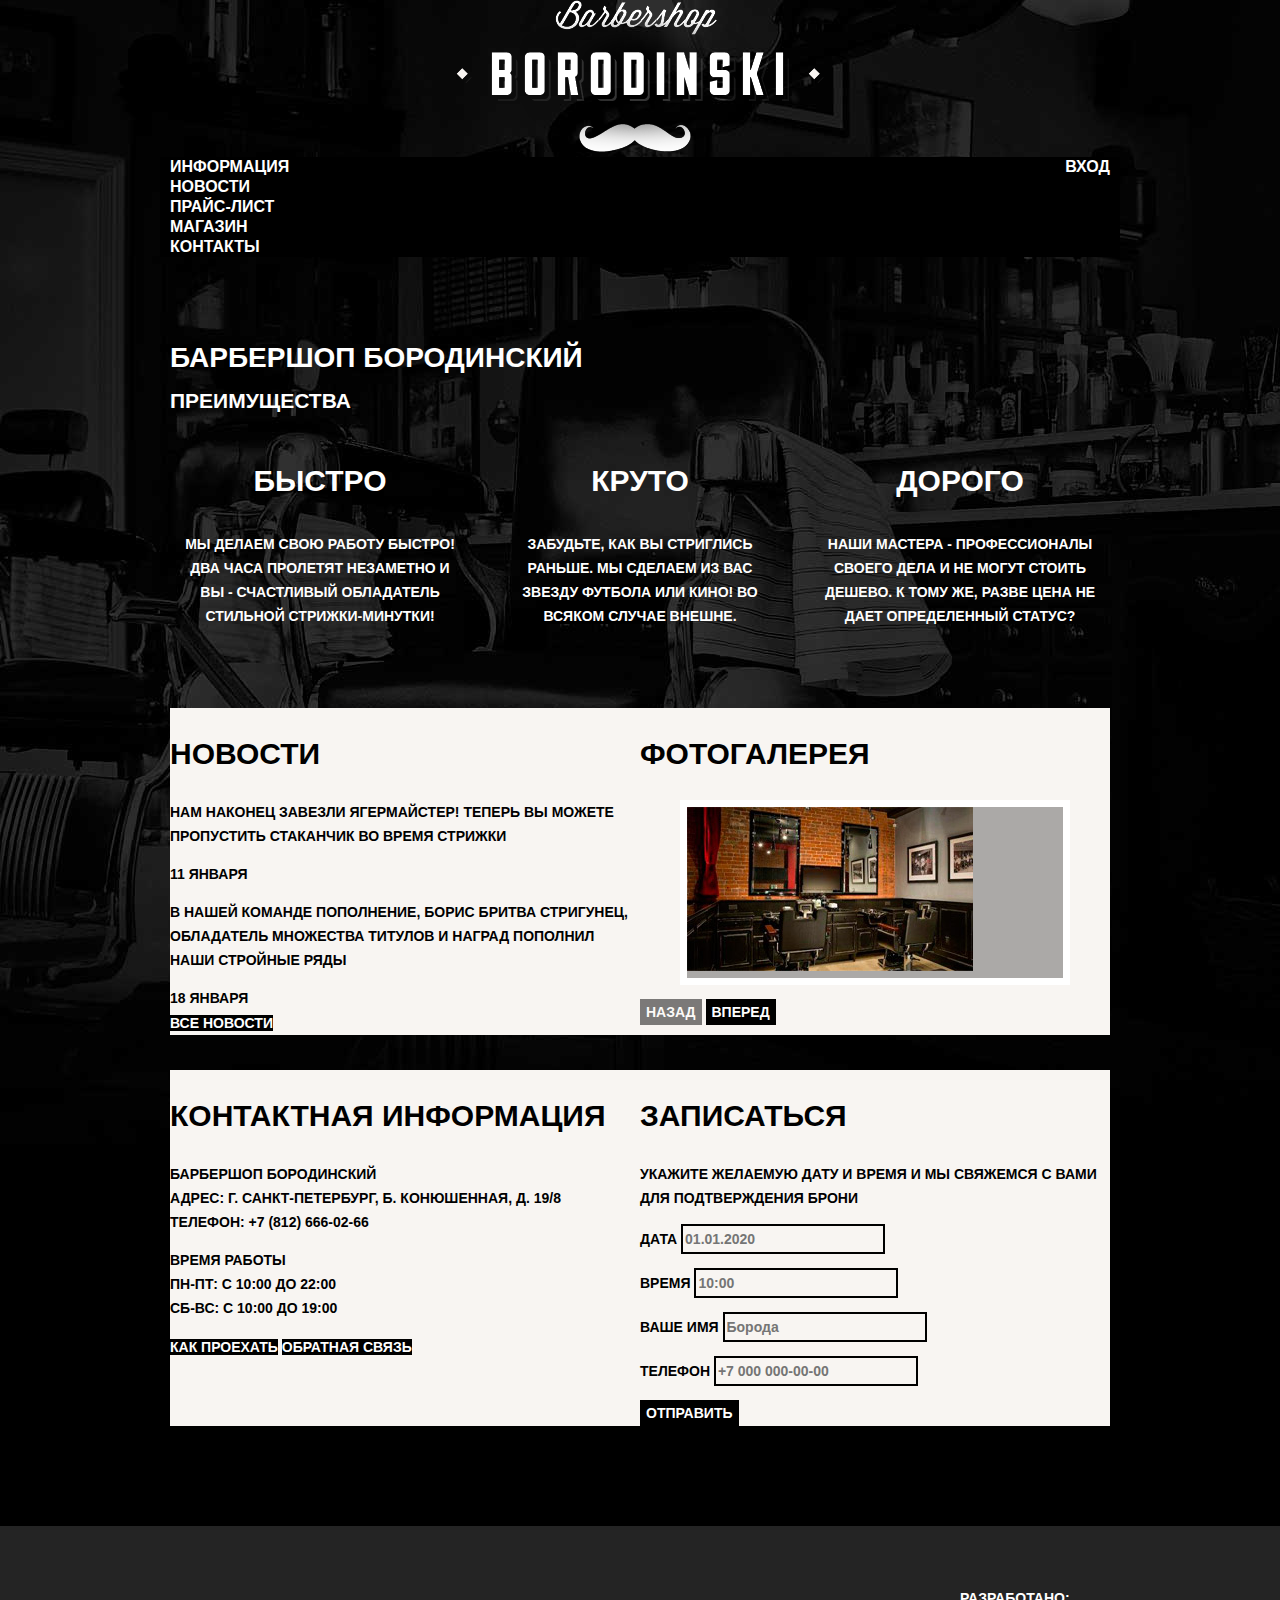
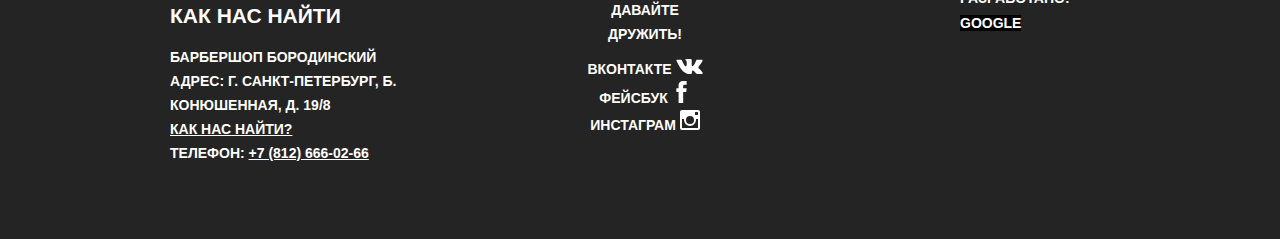
<file: index.html>
<!DOCTYPE html>
<html class="page" lang="ru">

<head>
    <meta charset="UTF-8">
    <meta http-equiv="X-UA-Compatible" content="IE=edge">
    <meta name="viewport" content="width=device-width, initial-scale=1.0">
    <title>Барбершоп "Бородинский"</title>
    <link href="https://fonts.googleapis.com/css2?family=Roboto:wght@400;700&display=swap" rel="stylesheet">
    <link rel="stylesheet" href="css/normalize.css">
    <link rel="stylesheet" href="css/style.css">
</head>

<body class="page-body">

    <header class="main-header">
        <nav class="main-navigation">
            <a class="main-header-logo">
                <img src="./img/content-logo.png" width="368" height="153" alt="Логотип барбершопа Бородинский ">
            </a>
            <div class="main-header-bar">
                <div class="main-navigation-wrapper">
                    <ul class="site-navigation">
                        <li><a href="blank.html">Информация</a></li>
                        <li><a href="blank.html">Новости</a></li>
                        <li><a href="price.html">Прайс-лист</a></li>
                        <li><a href="catalog.html">Магазин</a></li>
                        <li><a href="blank.html">Контакты</a></li>
                    </ul>
                    <div class="user-navigation">
                        <a class="login-link" href="blank.html">Вход</a>
                    </div>
                </div>
            </div>
        </nav>
    </header>

    <main class="container">

        <h1>Барбершоп Бородинский</h1>

        <section class="features">
            <h2>Преимущества</h2>
            <ul class="features-list">
                <li class="features-item">
                    <h3>Быстро</h3>
                    <p>Мы делаем свою работу быстро! Два часа пролетят незаметно и вы - счастливый обладатель стильной
                        стрижки-минутки!</p>
                </li>
                <li class="features-item">
                    <h3>Круто</h3>
                    <p>Забудьте, как вы стриглись раньше. Мы сделаем из вас звезду футбола или кино! Во всяком случае
                        внешне.</p>
                </li>
                <li class="features-item">
                    <h3>Дорого</h3>
                    <p>Наши мастера - профессионалы своего дела и не могут стоить дешево. К тому же, разве цена не дает
                        определенный статус?</p>
                </li>
            </ul>
        </section>

        <div class="index-columns">
            <section class="news">
                <h2>Новости</h2>
                <ul class="news-list">
                    <li class="news-item">
                        <p>Нам наконец завезли Ягермайстер! Теперь вы можете пропустить стаканчик во время стрижки</p>
                        <time datetime="2022-01-11">11 января</time>
                    </li>
                    <li class="news-item">
                        <p>В нашей команде пополнение, Борис Бритва Стригунец, обладатель множества титулов и наград
                            пополнил наши стройные ряды</p>
                        <time datetime="2022-01-18">18 января</time>
                    </li>
                </ul>
                <a class="button" href="blank.html">Все новости</a>
            </section>
            <section class="gallery">
                <h2>Фотогалерея</h2>
                <div class="gallery-container">
                    <figure class="gallery-content">
                        <a href="#">
                            <img src="./img/content-gallery-picture.jpg" width="286" height="164" alt="Интерьер">
                        </a>
                    </figure>
                    <button class="button gallery-button gallery-button-back" type="button" disabled>
                        Назад
                    </button>
                    <button class="button gallery-button gallery-button-next" type="button">
                        Вперед
                    </button>
                </div>
            </section>
        </div>

        <div class="index-columns">
            <section class="contacts">
                <h2>Контактная информация</h2>
                <p>
                    Барбершоп Бородинский <br>
                    Адрес: г. Санкт-Петербург, Б. Конюшенная, д. 19/8 <br>
                    Телефон: <a class="contacts-phone" href="tel:+78126660266">+7 (812) 666-02-66</a>
                </p>
                <p>
                    Время работы <br>
                    пн-пт: с 10:00 до 22:00 <br>
                    сб-вс: с 10:00 до 19:00
                </p>
                <a class="button" href="blank.html">Как проехать</a>
                <a class="button" href="blank.html">Обратная связь</a>
            </section>
            <section class="appointment">
                <h2>Записаться</h2>
                <p class="appointment-info">Укажите желаемую дату и время и мы свяжемся с вами для подтверждения брони</p>
                <form class="appointment-form" action="#" method="post">
                    <p class="appointment-item">
                        <label for="appointment-date">Дата</label>
                        <input id="appointment-date" type="text" name="date" placeholder="01.01.2020">
                    </p>
                    <p class="appointment-item">
                        <label for="appointment-time">Время</label>
                        <input id="appointment-time" type="text" name="time" placeholder="10:00">
                    </p>
                    <p class="appointment-item">
                        <label for="appointment-name">Ваше имя</label>
                        <input id="appointment-name" type="text" name="name" placeholder="Борода">
                    </p>
                    <p class="appointment-item">
                        <label for="appointment-phone">Телефон</label>
                        <input id="appointment-phone" type="text" name="phone" placeholder="+7 000 000-00-00">
                    </p>
                    <button class="button" type="submit">Отправить</button>
                </form>
            </section>
        </div>

    </main>

    <footer class="page-footer main-footer">

        <div class="container">
            <section class="footer-contacts">
                <h2>Как нас найти</h2>
                <p>
                    Барбершоп Бородинский <br>
                    Адрес: г. Санкт-Петербург, Б. Конюшенная, д. 19/8 <br>
                    <a class="footer-address" href="blank.html">Как нас найти?</a><br>
                    Телефон: <a class="footer-phone" href="tel:+78126660266">+7 (812) 666-02-66</a>
                </p>
            </section>
            <section class="footer-social">
                <h2>Давайте дружить!</h2>
                <ul>
                    <li>
                        <a class="social-button" href="#">
                            <span>Вконтакте</span>
                            <svg xmlns="http://www.w3.org/2000/svg" width="27" height="15" viewBox="0 0 26.14 14.91"><path d="M26 13.47l-.09-.17a13.55 13.55 0 0 0-2.6-3q-.87-.83-1.1-1.12A1 1 0 0 1 22 8a10.27 10.27 0 0 1 1.22-1.78l.88-1.16q2.35-3.13 2-4L26 .94a.8.8 0 0 0-.4-.22 2.14 2.14 0 0 0-.87 0h-3.92a.51.51 0 0 0-.27 0h-.3a.6.6 0 0 0-.15.14.93.93 0 0 0-.14.24 22.22 22.22 0 0 1-1.46 3.06q-.5.84-.93 1.46a7 7 0 0 1-.71.91 4.94 4.94 0 0 1-.52.47q-.23.18-.35.15l-.23-.05a.9.9 0 0 1-.31-.33 1.49 1.49 0 0 1-.16-.53V1.6a3.14 3.14 0 0 0 0-.62 2.12 2.12 0 0 0-.14-.44.73.73 0 0 0-.28-.33 1.57 1.57 0 0 0-.46-.18A9 9 0 0 0 12.57 0a8.93 8.93 0 0 0-3.25.33 1.83 1.83 0 0 0-.52.41q-.25.3-.07.33a1.67 1.67 0 0 1 1.16.59l.08.16a2.6 2.6 0 0 1 .19.63 6.32 6.32 0 0 1 .12 1 10.59 10.59 0 0 1 0 1.7q-.07.71-.13 1.1a2.21 2.21 0 0 1-.18.64 2.69 2.69 0 0 1-.16.3l-.07.07a1 1 0 0 1-.37.07.86.86 0 0 1-.46-.19 3.27 3.27 0 0 1-.56-.52 7 7 0 0 1-.66-.93q-.37-.6-.76-1.42l-.22-.39q-.2-.38-.56-1.11t-.62-1.43A.9.9 0 0 0 5.2.9h-.07a.93.93 0 0 0-.22-.16A1.44 1.44 0 0 0 4.6.65L.87.68A1 1 0 0 0 .1.94L0 1a.44.44 0 0 0 0 .22 1.08 1.08 0 0 0 .08.37Q.9 3.53 1.86 5.31t1.66 2.87Q4.23 9.27 5 10.24t1 1.24l.37.41.34.33a8.06 8.06 0 0 0 1 .78 16.34 16.34 0 0 0 1.4.9 7.6 7.6 0 0 0 1.79.72 6.19 6.19 0 0 0 2 .22h1.57a1.08 1.08 0 0 0 .72-.3l.05-.07a.9.9 0 0 0 .1-.25 1.38 1.38 0 0 0 0-.37 4.48 4.48 0 0 1 .09-1.05 2.77 2.77 0 0 1 .23-.71 1.74 1.74 0 0 1 .29-.4 1.19 1.19 0 0 1 .23-.2h.11a.86.86 0 0 1 .77.21 4.52 4.52 0 0 1 .83.79q.39.47.93 1.05a6.41 6.41 0 0 0 1 .87l.27.16a3.31 3.31 0 0 0 .71.3 1.53 1.53 0 0 0 .76.07l3.48-.05a1.58 1.58 0 0 0 .8-.17.68.68 0 0 0 .34-.37 1.06 1.06 0 0 0 0-.46 1.71 1.71 0 0 0-.1-.36z" fill="#fff"/></svg>
                        </a>
                    </li>
                    <li>
                        <a class="social-button" href="#">
                            <span>Фейсбук</span>
                            <svg xmlns="http://www.w3.org/2000/svg" width="19" height="22" viewBox="0 0 10.15 21.74"><path d="M3.34 1.12A4.77 4.77 0 0 1 6.53 0h3.61v3.81H7.81a1.07 1.07 0 0 0-1.09.83v2.55h3.42c-.08 1.23-.24 2.45-.41 3.67h-3v10.87H2.21V10.86H0V7.21h2.19V3.66a3.83 3.83 0 0 1 1.15-2.54z" fill="#fff"/></svg>
                        </a>
                    </li>
                    <li>
                        <a class="social-button" href="#">
                            <span>Инстаграм</span>
                            <svg xmlns="http://www.w3.org/2000/svg" width="20" height="20" viewBox="0 0 20 20"><path d="M18 0H2a2 2 0 0 0-2 2v16a2 2 0 0 0 2 2h16a2 2 0 0 0 2-2V2a2 2 0 0 0-2-2zm-8 6a4 4 0 1 1-4 4 4 4 0 0 1 4-4zM2.5 18a.47.47 0 0 1-.5-.5V9h2.1a3.4 3.4 0 0 0-.1 1 6 6 0 1 0 12 0 3.4 3.4 0 0 0-.1-1H18v8.5a.47.47 0 0 1-.5.5zM18 4.5a.47.47 0 0 1-.5.5h-2a.47.47 0 0 1-.5-.5v-2a.47.47 0 0 1 .5-.5h2a.47.47 0 0 1 .5.5z" fill="#fff"/></svg> 
                        </a>
                    </li>
                </ul>
            </section>
            <p class="footer-copyright">
                Разработано:
                <a class="button" href="https://google.com">Google</a>
            </p>
        </div>

    </footer>

    <section class="modal modal-login">
        <h2>Личный кабинет</h2>
        <p class="modal-description">Введите пожалуйста свой логин и пароль</p>
        <form class="login-form" action="https://echo.htmlacademy.ru" method="post">
            <p>
                <label for="login-login">Логин</label>
                <input class="login-icon-user" id="login-login" type="email" name="login"
                    placeholder="email@example.com">
            </p>
            <p>
                <label for="login-password">Пароль</label>
                <input class="login-icon-password" id="login-password" type="password" name="password"
                    placeholder="**********">
            </p>
            <p class="login-help">
                <label class="login-checkbox">
                    <input type="checkbox" name="remember">
                    Запомните меня
                </label>
                <a class="restore" href="blank.html">Забыл пароль!</a>
            </p>
            <button class="button" type="submit">Войти</button>
        </form>
        <button class="modal-close" type="button">Закрыть</button>
    </section>

    <section class="modal modal-map">
        <h2>Как до нас добраться</h2>
        <!--Здесь будет карта-->>
        <button class="modal-close" type="button">Закрыть</button>
    </section>

</body>

</html>
</file>
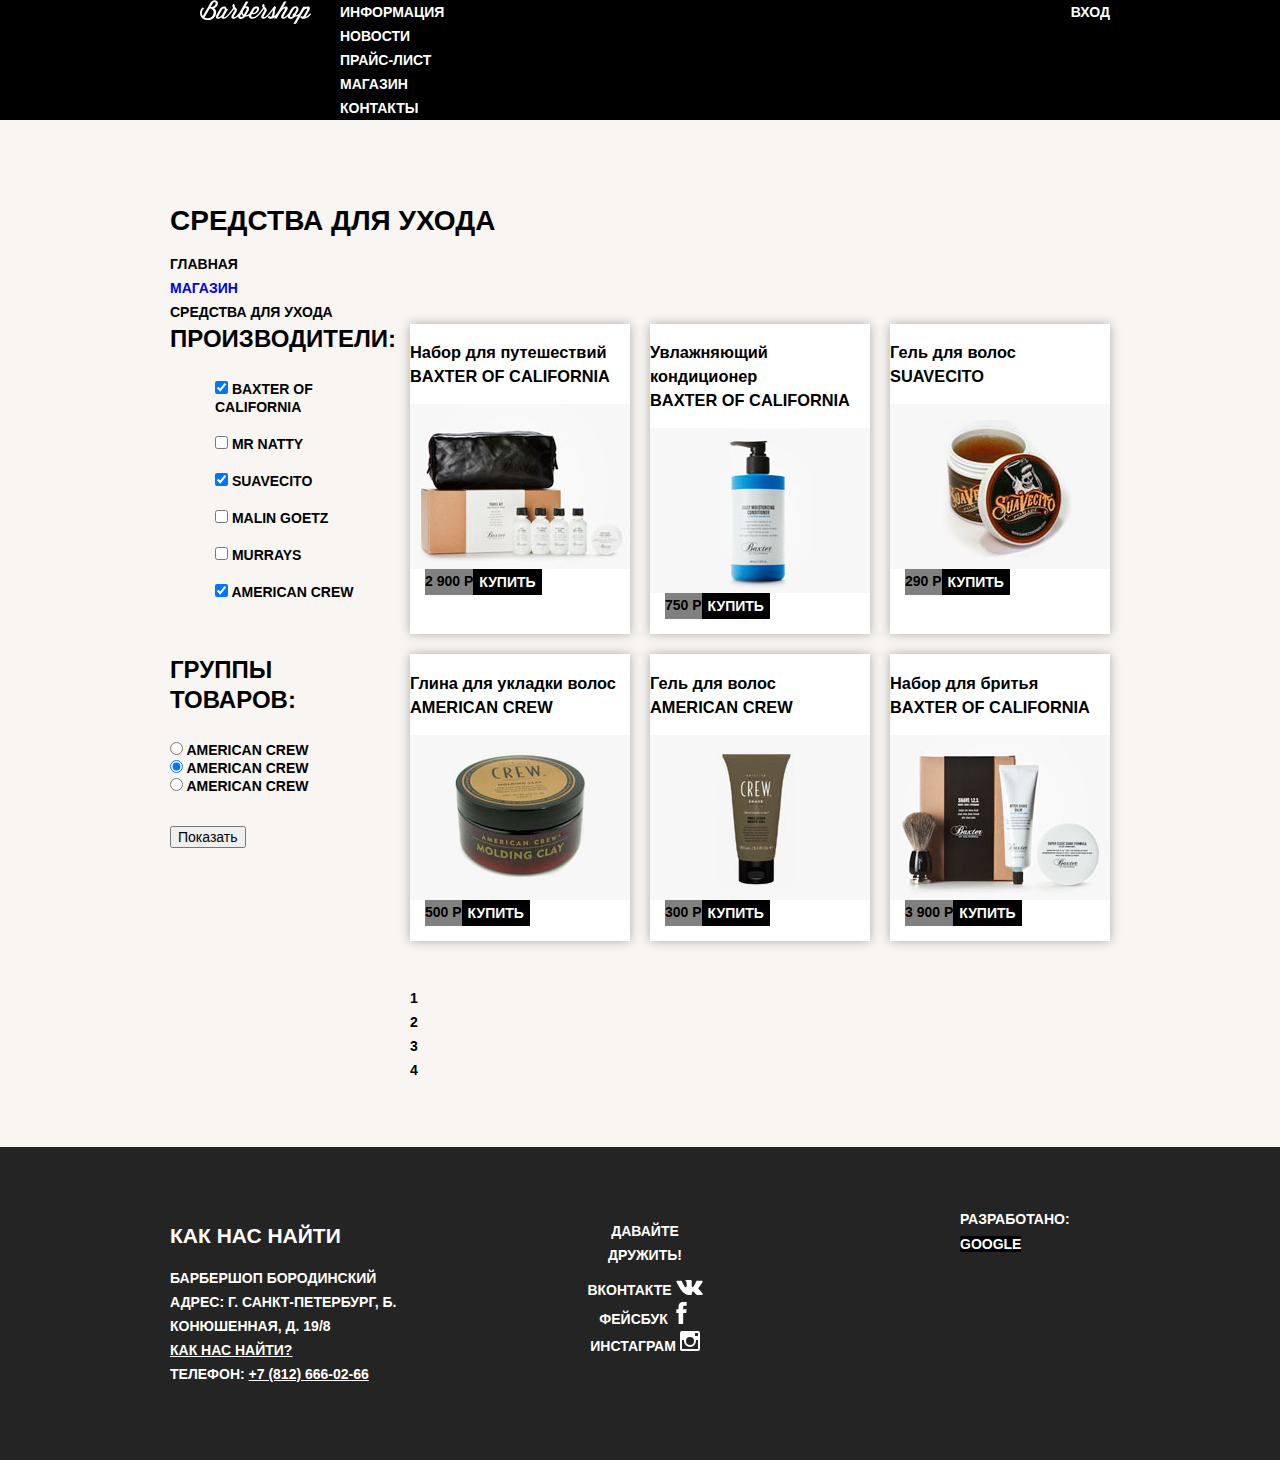
<file: catalog.html>
<!DOCTYPE html>

<html lang="ru">

<head>    
    <meta charset="UTF-8">
    <meta http-equiv="X-UA-Compatible" content="IE=edge">
    <meta name="viewport" content="width=device-width, initial-scale=1.0">
    <title>Каталог  - Барбершоп Бородинский</title>
    <link href="https://fonts.googleapis.com/css2?family=Roboto:wght@400;700&display=swap" rel="stylesheet">
    <link rel="stylesheet" href="css/normalize.css">
    <link rel="stylesheet" href="css/style.css">
</head>

<body class="page-body inner-page">

    <header class="main-header">
        <nav class="main-navigator">
            <div class="main-header-bar">
                <div class="main-navigation-wrapper">
                    <a class="main-header-logo" href="index.html">
                        <img src="./img/logo-catalog.png" width="111" height="24" alt="Лого">
                    </a>
                    <ul class="site-navigation">
                        <li><a href="blank.html">Информация</a></li>
                        <li><a href="blank.html">Новости</a></li>
                        <li><a href="price.html">Прайс-лист</a></li>
                        <li><a href="catalog.html">Магазин</a></li>
                        <li><a href="blank.html">Контакты</a></li>
                    </ul>
                    <div class="user-navigation">
                        <a href="blank.html">Вход</a>
                    </div>
                </div>
            </div>
        </nav>
    </header>

    <main class="page-catalog container">
        <h1 class="page-title">Средства для ухода</h1>
        <ul class="breadcrumbs">
            <li><a href="index.html"></a>Главная</li>
            <li><a href="catalog.html">Магазин</a></li>
            <li>Средства для ухода</li>
        </ul>
        <section class="filters">
            <h2>Фильтр товаров</h2>
            <form class="filter" method="get" action="https://echo.htmlacademy.ru">
                <fieldset>
                    <legend>Производители:</legend>
                    <ul class="filter-list">
                        <li class="filter-option filter-checkbox">
                            <input class="visually-hidden filter-input-checkbox filter-input" type="checkbox" name="baxter-of-california" id="filter-baxter-of-california" checked>
                            <label for="filter-baxter-of-california">Baxter of California</label>
                        </li>
                        <li class="filter-option filter-checkbox">
                            <input class="visually-hidden filter-input-checkbox filter-input" type="checkbox" name="mr-natty" id="filter-mr-natty">
                            <label for="filter-mr-natty">Mr Natty</label>
                        </li>
                        <li class="filter-option filter-checkbox">
                            <input class="visually-hidden filter-input-checkbox filter-input" type="checkbox" name="suavecito" id="filter-suavecito" checked>
                            <label for="filter-suavecito">Suavecito</label>
                        </li>
                        <li class="filter-option filter-checkbox">
                            <input class="visually-hidden filter-input-checkbox filter-input" type="checkbox" name="malin-goetz" id="filter-malin-goetz">
                            <label for="filter-malin-goetz">Malin Goetz</label>
                        </li>
                        <li class="filter-option filter-checkbox">
                            <input class="visually-hidden filter-input-checkbox filter-input" type="checkbox" name="murrays" id="filter-murrays">
                            <label for="filter-murrays">Murrays</label>
                        </li>
                        <li class="filter-option filter-checkbox">
                            <input class="visually-hidden filter-input-checkbox filter-input" type="checkbox" name="american-crew" id="filter-american-crew" checked>
                            <label for="filter-american-crew">American Crew</label>
                        </li>
                    </ul>
                </fieldset>
                <fieldset>
                    <legend>Группы товаров:</legend>
                    <ul class="filter-group">
                        <li>                            
                            <input type="radio" name="product-group" id="filter-shave" value="shaving">
                            <label for="filter-shave">American Crew</label>
                        </li>
                        <li>                            
                            <input type="radio" name="product-group" id="filter-care" checked value="hair-care">
                            <label for="filter-care">American Crew</label>
                        </li>
                        <li>                            
                            <input type="radio" name="product-group" id="filter-accessories" value="accessories">
                            <label for="filter-accessories">American Crew</label>
                        </li>
                    </ul>
                </fieldset>
                <button type="submit">Показать</button>
            </form>
        </section>

        <section class="list">
            <ul class="list-products">
                <li class="list-item">
                    <a href="product.html">
                        <h3>
                            <span class="catalog-category">Набор для путешествий</span> 
                            <span class="catalog-item-title">Baxter of California</span>
                        </h3>
                        <p class="catalog-item-image">
                            <img src="./img/content-catalog-item-1.jpg" width="220" height="165" alt="Набор для путешествий Baxter of California">
                        </p>
                    </a>
                    <p class="catalog-item-price">
                        <b>2 900 р</b>
                        <button class="button" type="button">
                            Купить
                        </button>
                    </p>
                </li>
                <li class="list-item">
                    <a href="product.html">
                        <h3>
                            <span class="catalog-category">Увлажняющий кондиционер </span>
                            <span class="catalog-item-title">Baxter of California</span>
                        </h3>
                        <p class="catalog-item-image">
                            <img src="./img/content-catalog-item-2.jpg" width="220" height="165" alt="Увлажняющий кондиционер Baxter of California">
                        </p>
                    </a>
                    <p class="catalog-item-price">
                        <b>750 р</b>
                        <button class="button" type="button">
                            Купить
                        </button>
                    </p>
                </li>
                <li class="list-item">
                    <a href="product.html">
                        <h3>
                            <span class="catalog-category">Гель для волос</span> 
                            <span class="catalog-item-title">Suavecito</span>
                        </h3>
                        <p class="catalog-item-image">
                            <img src="./img/content-catalog-item-3.jpg" width="220" height="165" alt="Гель для волос Suavecito">
                        </p>
                    </a>
                    <p class="catalog-item-price">
                        <b>290 р</b>
                        <button class="button" type="button">
                            Купить
                        </button>
                    </p>
                </li>
                <li class="list-item">
                    <a href="product.html">
                        <h3>
                            <span class="catalog-category">Глина для укладки волос</span> 
                            <span class="catalog-item-title">American Crew</span>
                        </h3>
                        <p class="catalog-item-image">
                            <img src="./img/content-catalog-item-4.jpg" width="220" height="165" alt="Глина для укладки волос American Crew">
                        </p>
                    </a>
                    <p class="catalog-item-price">
                        <b>500 р</b>
                        <button class="button" type="button">
                            Купить
                        </button>
                    </p>
                </li>
                <li class="list-item">
                    <a href="product.html">
                        <h3>
                            <span class="catalog-category">Гель для волос</span> 
                            <span class="catalog-item-title">American Crew</span>
                        </h3>
                        <p class="catalog-item-image">
                            <img src="./img/content-catalog-item-5.jpg" width="220" height="165" alt="Гель для  волос American Crew">
                        </p>
                    </a>
                    <p class="catalog-item-price">
                        <b>300 р</b>
                        <button class="button" type="button">
                            Купить
                        </button>
                    </p>
                </li>
                <li class="list-item">
                    <a href="product.html">
                        <h3>
                            <span class="catalog-category">Набор для бритья</span> 
                            <span class="catalog-item-title">Baxter of California</span>
                        </h3>
                        <p class="catalog-item-image">
                            <img src="./img/content-catalog-item-6.jpg" width="220" height="165" alt="Набор для бритья Baxter of California">
                        </p>
                    </a>
                    <p class="catalog-item-price">
                        <b>3 900 р</b>
                        <button class="button" type="button">
                            Купить
                        </button>
                    </p>
                </li>
            </ul>
            <ul class="list-page">
                <li><a href="#">1</a></li>
                <li><a>2</a></li>
                <li><a href="#">3</a></li>
                <li><a href="#">4</a></li>
            </ul>
        </section>
    </main>

    <footer class="page-footer main-footer">
        <div class="container">
            <section class="footer-contacts">
                <h2>Как нас найти</h2>
                <p>
                    Барбершоп Бородинский <br>
                    Адрес: г. Санкт-Петербург, Б. Конюшенная, д. 19/8 <br>
                    <a class="footer-address" href="blank.html">Как нас найти?</a><br>
                    Телефон: <a class="footer-phone" href="tel:+78126660266">+7 (812) 666-02-66</a>
                </p>
            </section>
            <section class="footer-social">
                <h2>Давайте дружить!</h2>
                <ul>
                    <li>
                        <a class="social-button" href="#">
                            <span>Вконтакте</span>
                            <svg xmlns="http://www.w3.org/2000/svg" width="27" height="15" viewBox="0 0 26.14 14.91"><path d="M26 13.47l-.09-.17a13.55 13.55 0 0 0-2.6-3q-.87-.83-1.1-1.12A1 1 0 0 1 22 8a10.27 10.27 0 0 1 1.22-1.78l.88-1.16q2.35-3.13 2-4L26 .94a.8.8 0 0 0-.4-.22 2.14 2.14 0 0 0-.87 0h-3.92a.51.51 0 0 0-.27 0h-.3a.6.6 0 0 0-.15.14.93.93 0 0 0-.14.24 22.22 22.22 0 0 1-1.46 3.06q-.5.84-.93 1.46a7 7 0 0 1-.71.91 4.94 4.94 0 0 1-.52.47q-.23.18-.35.15l-.23-.05a.9.9 0 0 1-.31-.33 1.49 1.49 0 0 1-.16-.53V1.6a3.14 3.14 0 0 0 0-.62 2.12 2.12 0 0 0-.14-.44.73.73 0 0 0-.28-.33 1.57 1.57 0 0 0-.46-.18A9 9 0 0 0 12.57 0a8.93 8.93 0 0 0-3.25.33 1.83 1.83 0 0 0-.52.41q-.25.3-.07.33a1.67 1.67 0 0 1 1.16.59l.08.16a2.6 2.6 0 0 1 .19.63 6.32 6.32 0 0 1 .12 1 10.59 10.59 0 0 1 0 1.7q-.07.71-.13 1.1a2.21 2.21 0 0 1-.18.64 2.69 2.69 0 0 1-.16.3l-.07.07a1 1 0 0 1-.37.07.86.86 0 0 1-.46-.19 3.27 3.27 0 0 1-.56-.52 7 7 0 0 1-.66-.93q-.37-.6-.76-1.42l-.22-.39q-.2-.38-.56-1.11t-.62-1.43A.9.9 0 0 0 5.2.9h-.07a.93.93 0 0 0-.22-.16A1.44 1.44 0 0 0 4.6.65L.87.68A1 1 0 0 0 .1.94L0 1a.44.44 0 0 0 0 .22 1.08 1.08 0 0 0 .08.37Q.9 3.53 1.86 5.31t1.66 2.87Q4.23 9.27 5 10.24t1 1.24l.37.41.34.33a8.06 8.06 0 0 0 1 .78 16.34 16.34 0 0 0 1.4.9 7.6 7.6 0 0 0 1.79.72 6.19 6.19 0 0 0 2 .22h1.57a1.08 1.08 0 0 0 .72-.3l.05-.07a.9.9 0 0 0 .1-.25 1.38 1.38 0 0 0 0-.37 4.48 4.48 0 0 1 .09-1.05 2.77 2.77 0 0 1 .23-.71 1.74 1.74 0 0 1 .29-.4 1.19 1.19 0 0 1 .23-.2h.11a.86.86 0 0 1 .77.21 4.52 4.52 0 0 1 .83.79q.39.47.93 1.05a6.41 6.41 0 0 0 1 .87l.27.16a3.31 3.31 0 0 0 .71.3 1.53 1.53 0 0 0 .76.07l3.48-.05a1.58 1.58 0 0 0 .8-.17.68.68 0 0 0 .34-.37 1.06 1.06 0 0 0 0-.46 1.71 1.71 0 0 0-.1-.36z" fill="#fff"/></svg>
                        </a>
                    </li>
                    <li>
                        <a class="social-button" href="#">
                            <span>Фейсбук</span>
                            <svg xmlns="http://www.w3.org/2000/svg" width="19" height="22" viewBox="0 0 10.15 21.74"><path d="M3.34 1.12A4.77 4.77 0 0 1 6.53 0h3.61v3.81H7.81a1.07 1.07 0 0 0-1.09.83v2.55h3.42c-.08 1.23-.24 2.45-.41 3.67h-3v10.87H2.21V10.86H0V7.21h2.19V3.66a3.83 3.83 0 0 1 1.15-2.54z" fill="#fff"/></svg>
                        </a>
                    </li>
                    <li>
                        <a class="social-button" href="#">
                            <span>Инстаграм</span>
                            <svg xmlns="http://www.w3.org/2000/svg" width="20" height="20" viewBox="0 0 20 20"><path d="M18 0H2a2 2 0 0 0-2 2v16a2 2 0 0 0 2 2h16a2 2 0 0 0 2-2V2a2 2 0 0 0-2-2zm-8 6a4 4 0 1 1-4 4 4 4 0 0 1 4-4zM2.5 18a.47.47 0 0 1-.5-.5V9h2.1a3.4 3.4 0 0 0-.1 1 6 6 0 1 0 12 0 3.4 3.4 0 0 0-.1-1H18v8.5a.47.47 0 0 1-.5.5zM18 4.5a.47.47 0 0 1-.5.5h-2a.47.47 0 0 1-.5-.5v-2a.47.47 0 0 1 .5-.5h2a.47.47 0 0 1 .5.5z" fill="#fff"/></svg> 
                        </a>
                    </li>
                </ul>
            </section>
            <p class="footer-copyright">
                Разработано:
                <a class="button" href="https://google.com">Google</a>
            </p>
        </div>
    </footer>

    <section class="modal modal-login">
        <h2>Личный кабинет</h2>
        <p class="modal-description">Введите пожалуйста свой логин и пароль</p>
        <form class="login-form" action="https://echo.htmlacademy.ru" method="post">
            <p>
                <label for="login-login">Логин</label>
                <input class="login-icon-user" id="login-login" type="email" name="login"
                    placeholder="email@example.com">
            </p>
            <p>
                <label for="login-password">Пароль</label>
                <input class="login-icon-password" id="login-password" type="password" name="password"
                    placeholder="**********">
            </p>
            <p class="login-help">
                <label class="login-checkbox">
                    <input type="checkbox" name="remember">
                    Запомните меня
                </label>
                <a class="restore" href="blank.html">Забыл пароль!</a>
            </p>
            <button class="button" type="submit">Войти</button>
        </form>
        <button class="modal-close" type="button">Закрыть</button>
    </section>

</body>
</html>
</file>
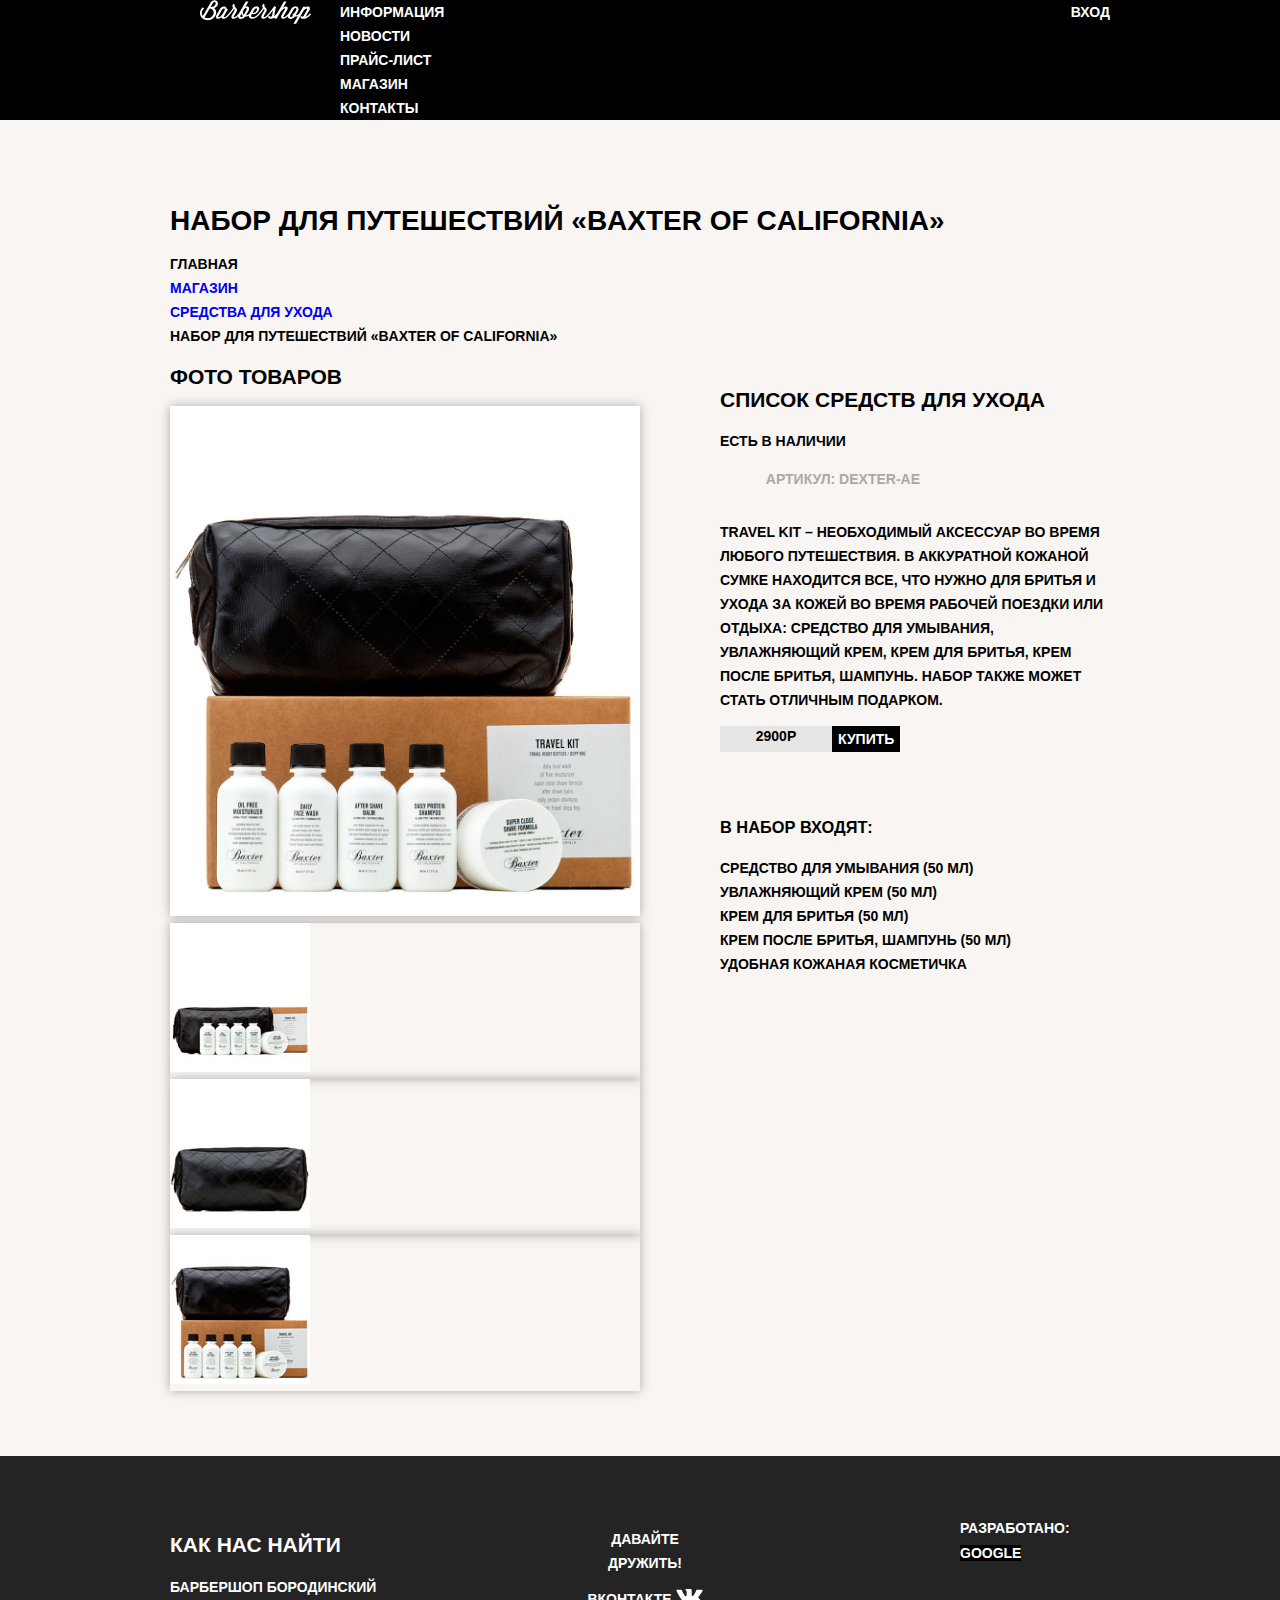
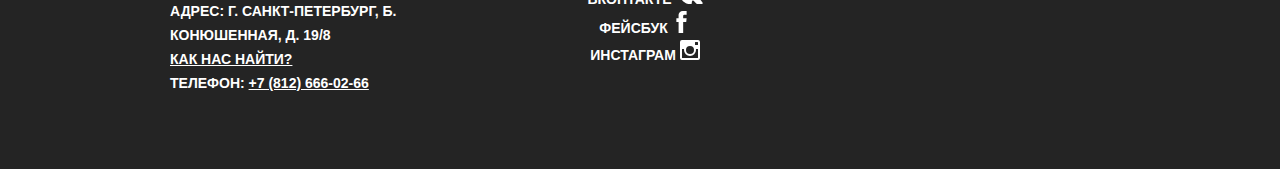
<file: product.html>
<!DOCTYPE html>

<html lang="ru">

<head>    
    <meta charset="UTF-8">
    <meta http-equiv="X-UA-Compatible" content="IE=edge">
    <meta name="viewport" content="width=device-width, initial-scale=1.0">
    <title>Каталог  - Барбершоп Бородинский</title>
    <link href="https://fonts.googleapis.com/css2?family=Roboto:wght@400;700&display=swap" rel="stylesheet">
    <link rel="stylesheet" href="css/normalize.css">
    <link rel="stylesheet" href="css/style.css">
</head>

<body class="page-body inner-page">

    <header class="main-header">
        <nav class="main-navigator">
            <div class="main-header-bar">
                <div class="main-navigation-wrapper">
                    <a class="main-header-logo" href="index.html">
                        <img src="./img/logo-catalog.png" width="111" height="24" alt="Лого">
                    </a>
                    <ul class="site-navigation">
                        <li><a href="blank.html">Информация</a></li>
                        <li><a href="blank.html">Новости</a></li>
                        <li><a href="price.html">Прайс-лист</a></li>
                        <li><a href="catalog.html">Магазин</a></li>
                        <li><a href="blank.html">Контакты</a></li>
                    </ul>
                    <div class="user-navigation">
                        <a href="blank.html">Вход</a>
                    </div>
                </div>
            </div>
        </nav>
    </header>

    <main class="page-product container">
        <h1 class="page-title">набор для путешествий «Baxter of California»</h1>
        <ul class="breadcrumbs">
            <li><a href="index.html"></a>Главная</li>
            <li><a href="catalog.html">Магазин</a></li>
            <li><a href="catalog.html">Средства для ухода</a></li>
            <li class="breadcrumbs-current">набор для путешествий «Baxter of California»</li>
        </ul>
        <section class="product-photos">
            <h2>Фото товаров</h2>
            <img class="product-photo-full" src="/img/content-photos-image.jpg" alt="Baxter of California">
            <ul class="product-photo-prewiew">
              <li class="product-foto-list">
                <img src="img/content-photos-block-1.jpg" alt="Baxter of California">
              </li>
              <li class="product-foto-list">
                <img src="img/content-photos-block-2.jpg" alt="Baxter of California">
              </li>
              <li class="product-foto-list">
                <img src="img/content-photos-block-3.jpg" alt="Baxter of California">
              </li>
            </ul>
        </section>
        <section class="product-info">
          <h2>Список средств для ухода</h2>
          <div class="product-description">
            <p class="product-availability">
                есть в наличии
            </p>
            <p class="product-code">
                Артикул: dexter-ae
            </p>
          </div>
          <p class="product-text">
              Travel Kit – необходимый аксессуар во время любого путешествия. В аккуратной кожаной сумке находится все, что нужно для бритья и ухода за кожей во время рабочей поездки или отдыха: средство для умывания, увлажняющий крем, крем для бритья, крем после бритья, шампунь. Набор также может стать отличным подарком.
          </p>
          <p class="product-price">
              <b>2900р</b>
              <button class="button" type="button">
                  Купить
              </button>
          </p>
          <h3>В набор входят:</h3>
          <ul class="product-consist">
              <li class="consist-item">
                  Средство для умывания (50 мл)
              </li>
              <li class="consist-item">
                  Увлажняющий крем (50 мл)
              </li>
              <li class="consist-item">
                  Крем для бритья (50 мл)
              </li>
              <li class="consist-item">
                  Крем после бритья, шампунь (50 мл)
              </li>
              <li class="consist-item">
                  Удобная кожаная косметичка
              </li>
          </ul>
      </section>
    </main>

    <footer class="page-footer main-footer">
        <div class="container">
            <section class="footer-contacts">
                <h2>Как нас найти</h2>
                <p>
                    Барбершоп Бородинский <br>
                    Адрес: г. Санкт-Петербург, Б. Конюшенная, д. 19/8 <br>
                    <a class="footer-address" href="blank.html">Как нас найти?</a><br>
                    Телефон: <a class="footer-phone" href="tel:+78126660266">+7 (812) 666-02-66</a>
                </p>
            </section>
            <section class="footer-social">
                <h2>Давайте дружить!</h2>
                <ul>
                    <li>
                        <a class="social-button" href="#">
                            <span>Вконтакте</span>
                            <svg xmlns="http://www.w3.org/2000/svg" width="27" height="15" viewBox="0 0 26.14 14.91"><path d="M26 13.47l-.09-.17a13.55 13.55 0 0 0-2.6-3q-.87-.83-1.1-1.12A1 1 0 0 1 22 8a10.27 10.27 0 0 1 1.22-1.78l.88-1.16q2.35-3.13 2-4L26 .94a.8.8 0 0 0-.4-.22 2.14 2.14 0 0 0-.87 0h-3.92a.51.51 0 0 0-.27 0h-.3a.6.6 0 0 0-.15.14.93.93 0 0 0-.14.24 22.22 22.22 0 0 1-1.46 3.06q-.5.84-.93 1.46a7 7 0 0 1-.71.91 4.94 4.94 0 0 1-.52.47q-.23.18-.35.15l-.23-.05a.9.9 0 0 1-.31-.33 1.49 1.49 0 0 1-.16-.53V1.6a3.14 3.14 0 0 0 0-.62 2.12 2.12 0 0 0-.14-.44.73.73 0 0 0-.28-.33 1.57 1.57 0 0 0-.46-.18A9 9 0 0 0 12.57 0a8.93 8.93 0 0 0-3.25.33 1.83 1.83 0 0 0-.52.41q-.25.3-.07.33a1.67 1.67 0 0 1 1.16.59l.08.16a2.6 2.6 0 0 1 .19.63 6.32 6.32 0 0 1 .12 1 10.59 10.59 0 0 1 0 1.7q-.07.71-.13 1.1a2.21 2.21 0 0 1-.18.64 2.69 2.69 0 0 1-.16.3l-.07.07a1 1 0 0 1-.37.07.86.86 0 0 1-.46-.19 3.27 3.27 0 0 1-.56-.52 7 7 0 0 1-.66-.93q-.37-.6-.76-1.42l-.22-.39q-.2-.38-.56-1.11t-.62-1.43A.9.9 0 0 0 5.2.9h-.07a.93.93 0 0 0-.22-.16A1.44 1.44 0 0 0 4.6.65L.87.68A1 1 0 0 0 .1.94L0 1a.44.44 0 0 0 0 .22 1.08 1.08 0 0 0 .08.37Q.9 3.53 1.86 5.31t1.66 2.87Q4.23 9.27 5 10.24t1 1.24l.37.41.34.33a8.06 8.06 0 0 0 1 .78 16.34 16.34 0 0 0 1.4.9 7.6 7.6 0 0 0 1.79.72 6.19 6.19 0 0 0 2 .22h1.57a1.08 1.08 0 0 0 .72-.3l.05-.07a.9.9 0 0 0 .1-.25 1.38 1.38 0 0 0 0-.37 4.48 4.48 0 0 1 .09-1.05 2.77 2.77 0 0 1 .23-.71 1.74 1.74 0 0 1 .29-.4 1.19 1.19 0 0 1 .23-.2h.11a.86.86 0 0 1 .77.21 4.52 4.52 0 0 1 .83.79q.39.47.93 1.05a6.41 6.41 0 0 0 1 .87l.27.16a3.31 3.31 0 0 0 .71.3 1.53 1.53 0 0 0 .76.07l3.48-.05a1.58 1.58 0 0 0 .8-.17.68.68 0 0 0 .34-.37 1.06 1.06 0 0 0 0-.46 1.71 1.71 0 0 0-.1-.36z" fill="#fff"/></svg>
                        </a>
                    </li>
                    <li>
                        <a class="social-button" href="#">
                            <span>Фейсбук</span>
                            <svg xmlns="http://www.w3.org/2000/svg" width="19" height="22" viewBox="0 0 10.15 21.74"><path d="M3.34 1.12A4.77 4.77 0 0 1 6.53 0h3.61v3.81H7.81a1.07 1.07 0 0 0-1.09.83v2.55h3.42c-.08 1.23-.24 2.45-.41 3.67h-3v10.87H2.21V10.86H0V7.21h2.19V3.66a3.83 3.83 0 0 1 1.15-2.54z" fill="#fff"/></svg>
                        </a>
                    </li>
                    <li>
                        <a class="social-button" href="#">
                            <span>Инстаграм</span>
                            <svg xmlns="http://www.w3.org/2000/svg" width="20" height="20" viewBox="0 0 20 20"><path d="M18 0H2a2 2 0 0 0-2 2v16a2 2 0 0 0 2 2h16a2 2 0 0 0 2-2V2a2 2 0 0 0-2-2zm-8 6a4 4 0 1 1-4 4 4 4 0 0 1 4-4zM2.5 18a.47.47 0 0 1-.5-.5V9h2.1a3.4 3.4 0 0 0-.1 1 6 6 0 1 0 12 0 3.4 3.4 0 0 0-.1-1H18v8.5a.47.47 0 0 1-.5.5zM18 4.5a.47.47 0 0 1-.5.5h-2a.47.47 0 0 1-.5-.5v-2a.47.47 0 0 1 .5-.5h2a.47.47 0 0 1 .5.5z" fill="#fff"/></svg> 
                        </a>
                    </li>
                </ul>
            </section>
            <p class="footer-copyright">
                Разработано:
                <a class="button" href="https://google.com">Google</a>
            </p>
        </div>
    </footer>

    <section class="modal modal-login">
      <h2>Личный кабинет</h2>
      <p class="modal-description">Введите пожалуйста свой логин и пароль</p>
      <form class="login-form" action="https://echo.htmlacademy.ru" method="post">
          <p>
              <label for="login-login">Логин</label>
              <input class="login-icon-user" id="login-login" type="email" name="login"
                  placeholder="email@example.com">
          </p>
          <p>
              <label for="login-password">Пароль</label>
              <input class="login-icon-password" id="login-password" type="password" name="password"
                  placeholder="**********">
          </p>
          <p class="login-help">
              <label class="login-checkbox">
                  <input type="checkbox" name="remember">
                  Запомните меня
              </label>
              <a class="restore" href="blank.html">Забыл пароль!</a>
          </p>
          <button class="button" type="submit">Войти</button>
      </form>
      <button class="modal-close" type="button">Закрыть</button>
  </section>

</body>
</html>
</file>
<file: css/style.css>
/*Fonts

@font-face {
    font-family: "PT Sans Narrow";
    src: url(../fonts/pt-sans-narrow-v17-latin-regular.woff2) format('woff2'),
        url(../fonts/pt-sans-narrow-v17-latin-regular.woff) format('woff');
    font-style: normal;    
    font-weight: 400;
}

@font-face {
    font-family: 'PT Sans Narrow';
    src: url(../fonts/pt-sans-narrow-v17-latin-700.woff2) format('woff2'),
        url(../fonts/pt-sans-narrow-v17-latin-700.woff) format('woff');
    font-style: normal;
    font-weight: 700;
}*/

/*Variables*/
:root{
    --basic-black: #000;
    --basic-extra-dark: #242424;
    --basic-dark: #aba9a7;
    --basic-neutral: #e5e5e5;
    --basic-extra-light: #f8f5f2;
    --basic-white: #fff;
    --special: #663d15;
}

ul{
    list-style: none;
    margin: 0;
    padding: 0;
}

.page-body {
    min-width: 960px;
    margin: 0;
    padding: 0;
    font-family: "PT Sans Narrow", Arial, sans-serif;
    font-size: 14px;
    line-height: 24px;
    font-weight: 700;
    color: var(--basic-white);
    text-transform: uppercase;
    background-color: var(--basic-black);
    background-image: url(../img/index-backgound.jpg);
    background-position: top center;
    background-repeat: no-repeat;

    min-height: 100%;
    display: grid;
    grid-template-rows: min-content 1fr min-content;
    align-content: start;
}

.page-product {
    color: var(--basic-black);
    display: grid;
    grid-template-columns: 1fr 1fr;
}

.product-info{
    width: 390px;
    padding-top: 23px;
    padding-left: 80px;
}

.product-info b{
    font: inherit;
}

a {
    text-decoration: none;
}

img {
    max-width: 100%;
    height: auto;
}

/*Grid*/

.page {
    height: 100%;
}

/*Grid for pages*/

.page-catalog{
    display: grid;
    grid-template-columns: 180px 1fr;
    column-gap: 60px;
    align-content: start;
    color: var(--basic-black);
    background-color: var(--basic-extra-light) ;
}

.page-catalog {
}

.page-catalog .page-title {
}

.page-catalog .breadcrumbs{
}

/*Filters*/

.filters{
    width: 180px;
}

.filters h2{ 
    display: none;
}

.filter fieldset{
    padding: 0;
    margin: 0;
    margin-bottom: 30px;
    border: none;
}

.filter fieldset:first-child{
    margin-bottom: 35px;
}

.filter legend{
    margin-bottom: 26px;
    font-size: 24px;
    line-height: 30px;
}

.filter ul{ 
    padding: 0;
    margin: 0;
    list-style: none;
    line-height: 18px;
}

.filter-option{
    margin-bottom: 19px;
    padding-left: 45px;
}

.filter-input-checkbox:hover + label,
.filter-input-checkbox:focus + label{
    color: var(--special);
}

.page-catalog .page-title{
    grid-column: 1/-1;
}

.page-catalog .breadcrumbs{
    grid-column: 1/-1;
}

.page-product .page-title{
    grid-column: 1/-1;
}

.page-product .breadcrumbs{
    grid-column: 1/-1;
}

.breadcrumbs, .filter-list, .filter-group, .list-products {
    list-style: none;
    margin: 0;
    padding: 0;
}

.list-products {
    display: flex;
    flex-wrap: wrap;
    padding: 0;
    margin: 0;
    margin-bottom: 25px;
    list-style: none;
}

.list-products a{
color: inherit;
}


/*Main header*/

.main-header {
    margin-bottom: 70px;
}


/*Main navigation*/

.main-navigation {
    display: flex;
    flex-direction: column;
    align-items: center;
    font-size: 16px;
    line-height: 20px;
    color: var(--basic-white);
    background-color: transparent;
}

.inner-page .main-navigation{
    align-items: flex-start;
    flex-direction: row;
}

/*Container*/

.container{
    width: 940px;
    margin: 0 auto;
    padding: 0 10px;
}


/*Logo*/


.main-header-logo {
    order: 0;
    justify-self: center;
}

.main-header-bar{
    background-color: var(--basic-black);
}

.main-navigation-wrapper{
    display: grid;
    grid-template-columns: 1fr min-content;
    width: 940px;
    margin: 0 auto;
    padding: 0 10px;
}

.inner-page .main-navigation-wrapper{
    grid-template-columns: 170px 1fr min-content;
}

.inner-page .main-header-logo{
    order: 0;
}

/*Site Navigation*/

.site-navigation {
    margin: 0;
    padding: 0;
    list-style: none;
}

.site-navigation-current a:not([href]) {
    border-color: var(--basic-black);
}


/*User navigation*/

.user-navigation{
}

.site-navigation a,
.user-navigation a {
    color: var(--basic-white);
}

.site-navigation a:hover,
.site-navigation a:focus,
.user-navigation a:hover,
.user-navigation a:focus {
    background-color: var(--basic-extra-dark);
}


/*Features*/

.features{
    margin-bottom: 80px;
}

.features-list {
    display: grid;
    grid-template-columns: 1fr 1fr 1fr;
    column-gap: 20px;
    padding: 0;
    margin: 0;
    list-style: none;
}

.features-item {
    text-align: center;
}

.features-item h3 {
    font-size: 30px;
    line-height: 42px;
}

.features-item p{
    margin: 0 10px; 
}

/*Index columns*/

.index-columns {
    margin-bottom: 35px;
    display: grid;
    grid-template-columns: 1fr 1fr;
    color: var(--basic-black);
    background-color: var(--basic-extra-light);
    /* background-image: url(../img/pngwing.com.png); */
    background-position: center, 0 0;
    background-repeat: no-repeat, repeat;
}

.index-columns h2 {
    font-size: 30px;
    line-height: 42px;
}


/*News*/

.news{
}

.news-list {
    list-style: none;
}


/*Gallery*/

.gallery{
}

.gallery-content {
    background-color: var(--basic-dark);
    border: 7px solid var(--basic-white);
}


/*Button*/

.button {
    font: inherit;
    text-align: center;
    color: var(--basic-white);
    vertical-align: middle;
    text-transform: uppercase;
    background-color: var(--basic-black);
    border: none;
}

.button:hover,
.button:focus,
.button:active {
    background-color: var(--special);
}

.button.disabled,
.button:disabled {
    cursor: default;
    opacity: 0.5;
    background-color: var(--basic-black);
}

.inner-page {
    color: var(--basic-black);
    background-color: var(--basic-extra-light);
    background-image: url();
    background-position: 0 0;
    background-repeat: repeat;
}


/*Products*/

.list{
}


.product-photo-full, .product-foto-list{
    box-shadow: 0 0 10px var(--basic-dark);
}

.list-item{
    width: 220px;
    min-height: 285px;
    margin-right: 20px;
    margin-bottom: 20px;
    background-color: var(--basic-white);
    box-shadow: 0 0 10px var(--basic-dark);
}

.list-item p{
    background-color: #fff;
}

.list-item:nth-child(3n){
    margin-right: 0;
}

.list-page{
    list-style: none;
}

.list-page a{
    color: inherit;
}

.catalog-category{
    display: block;
    text-transform: none;
}

.catalog-item-image {
    width: 220px;
    height: 165px;
    margin: 0;
}


.catalog-item-price {
    display: flex;
    margin: 15px;
    margin-top: 0;
}

.catalog-item-price b{
    background-color: gray;
    align-items: center;
}

/*Contacts*/

.contacts-phone {
    color: inherit;
}


/*Appoinment*/


.appointment-item input {
    font:inherit;
    background-color: transparent;
    border: 2px solid var(--basic-black);
}

.appointment-item input:focus {
    border-color: var(--special);
}


/*Product info*/

.product-description{
    padding-right: 10px;
    margin-bottom: 29px;
}

.product-description p{
    width: 200px;
}

.product-info .product-price{
    display: flex;
    margin-bottom: 63px;
}

.product-code { 
    text-align: right;
    color: var(--basic-dark);
}

.product-price b{ 
    line-height: 20px;
    text-align: center;
    background-color: var(--basic-neutral);
    width: 112px;
}

/*Main footer*/

.main-footer {
    padding: 60px 0;
    margin-top: 65px;
    color: var(--basic-white);
    background-color: var(--basic-extra-dark);
    background-image: url();
    background-position: 0 0;
    background-repeat: repeat;
}

.main-footer .container{
    display: grid;
    grid-template-columns: 1fr 1fr 1fr;
}

.footer-contacts{
    margin: 0;
    width: 320px;
}

.footer-contacts a {
    color: var(--basic-white);
    text-decoration: underline;
}

.footer-contacts a:hover,
.footer-contacts a:focus {
    text-decoration: none;
}

.footer-social {
    width: 145px;
    justify-self: center;
    text-align: center;
}

.footer-social ul{
    list-style: none;
}

.footer-social h2 {
    font-size: 14px;
}

.footer-copyright{
    max-width: 150px;
    margin: 0;
    justify-self: end;
}


/*Social button*/


.social-button {
    color: inherit;
}

.social-button:hover,
.social-button:focus {
    background-color: var(--basic-white);
}

.footer-copyright .button:hover,
.footer-copyright .button:focus {
    color: var(--basic-black);
    background-color: var(--basic-white);
}


/*Modal*/

.modal {
    color: var(--basic-black);
    background-color: var(--basic-extra-light);
    background-image: url(../img/);
    background-position: 0 0;
    background-repeat: repeat;
    box-shadow: 0 30px 50px rgba(0, 0, 0, 0.7);
    display: none;
}

.modal-login h2 {
    font-size: 30px;
    line-height: 42px;
}


/*Modal login*/


.login-form input[type="email"],
.login-form input[type="password"] {
    font: inherit;
    color: var(--basic-black);
    text-transform: uppercase;
    background-color: var(--basic-extra-light);
    border: 2px solid var(--basic-black);
}

.login-form input:focus {
    border-color: var(--special);
}

.login-icon-user {
    background-image: url(../img/);
    background-position: 270px center;
    background-repeat: no-repeat;
}

.login-icon-password {
    background-image: url();
    background-position: 270px center;
    background-repeat: no-repeat;
}


/*Restore*/

.restore {
    color: var(--basic-black);
    text-decoration: underline;
}

.restore:hover,
.restore:focus {
    text-decoration: none;
}
</file>
